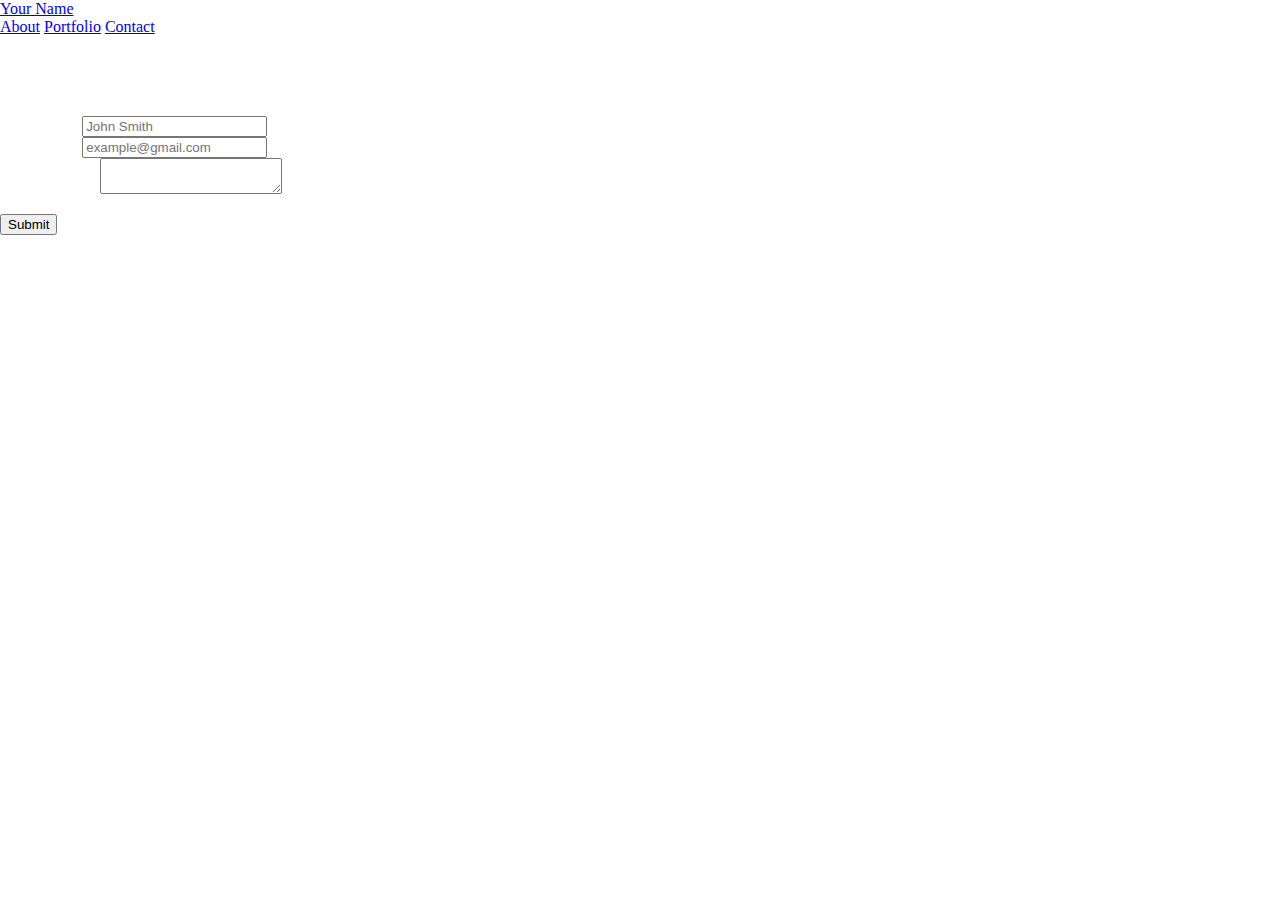
<file: contact.html>
<!doctype html>
<html lang="en-us">

<head>
    <meta charset="UTF-8">
    <title>Contact | Dustin Watkins</title>
    <link rel="stylesheet" type="text/css" href="assets/css/style.css">
</head>

<body>
    <header id="masthead">
        <div class="container">
            <a href="index.html" id="logo">Your Name</a>
            <nav>
                <a href="index.html">About</a>
                <a href="portfolio.html">Portfolio</a>
                <a href="contact.html">Contact</a>
            </nav>
        </div>
    </header>

    <div id="main-container" class="container">
        <section class="main-section">
            <h1>Contact</h1>

            <form id="contact-form">
                <ul>
                    <li>
                        <label for="name">Name</label>
                        <input type="text" name="name" id="name" placeholder="John Smith" required="required">
                    </li>
                    <li>
                        <label for="email">Email</label>
                        <input type="email" name="email" id="email" placeholder="example@gmail.com" required="required">
                    </li>
                    <li>
                        <label for="message">Message</label>
                        <textarea id="message" name="message" required="required"></textarea>
                    </li></ul>
                    <input type="submit">
                    </form>
        </section></div>
        <footer>
                <div class="container">
                    Copyright &copy; 2018
                </div>
            </footer>
        </body>

</html>
</file>
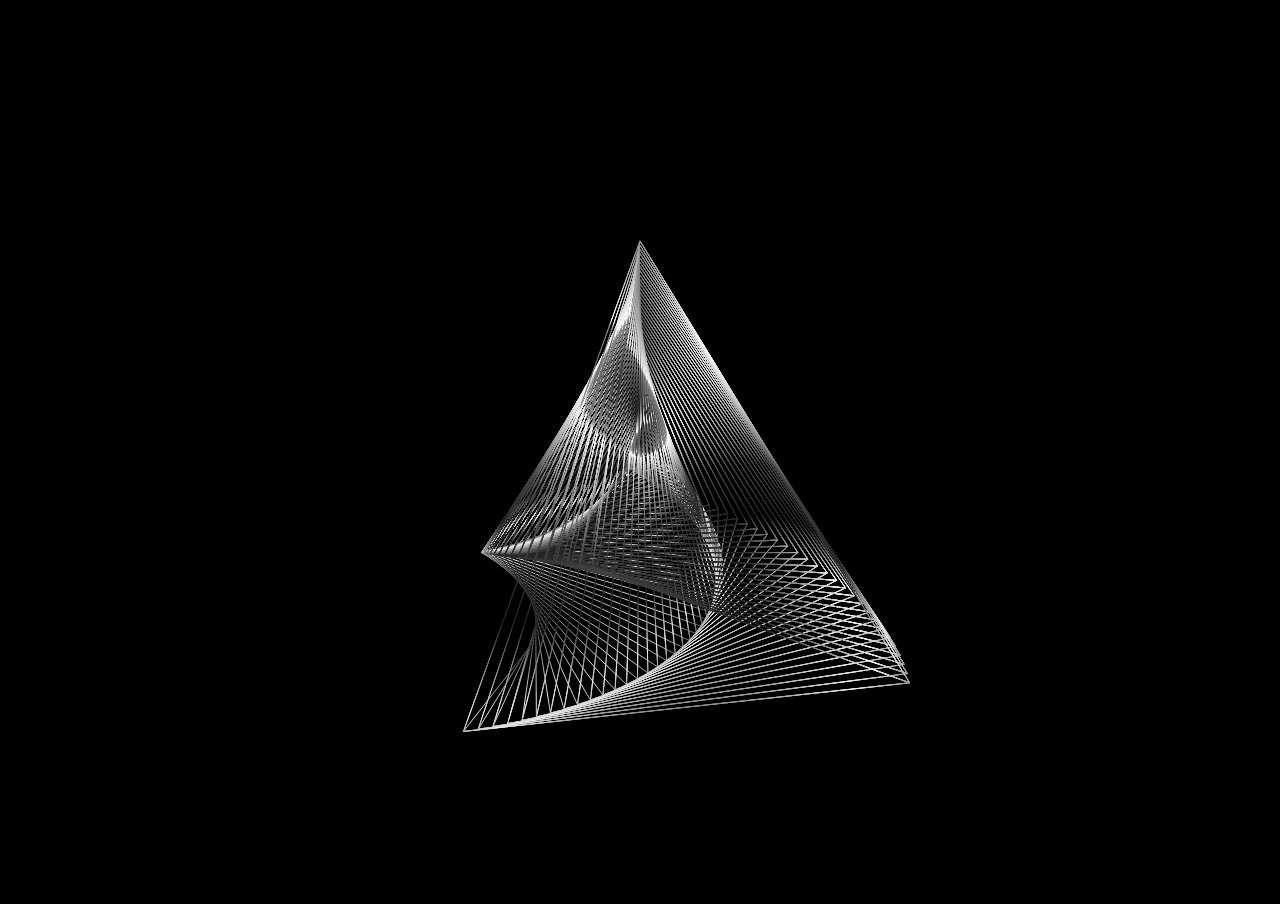
<file: dump.html>
<!doctype html>
<html lang="en">

<head>
    <title>Triangles</title>
    <!-- Required meta tags -->
    <meta charset="utf-8">
    <meta name="viewport" content="width=device-width, initial-scale=1, shrink-to-fit=no">

    <!-- Bootstrap CSS -->
    <link rel="stylesheet" href="https://stackpath.bootstrapcdn.com/bootstrap/4.1.2/css/bootstrap.min.css" integrity="sha384-Smlep5jCw/wG7hdkwQ/Z5nLIefveQRIY9nfy6xoR1uRYBtpZgI6339F5dgvm/e9B"
        crossorigin="anonymous">
    <style>
        body {
            margin: 0;
            overflow: hidden;
            background-color: #000;
            text-align: center;
        }
    </style>
</head>

<body>
    <canvas id="canvas"></canvas>
    <!-- Optional JavaScript -->
    <!-- jQuery first, then Popper.js, then Bootstrap JS -->
    <script src="https://code.jquery.com/jquery-3.3.1.slim.min.js" integrity="sha384-q8i/X+965DzO0rT7abK41JStQIAqVgRVzpbzo5smXKp4YfRvH+8abtTE1Pi6jizo"
        crossorigin="anonymous"></script>
    <script src="https://cdnjs.cloudflare.com/ajax/libs/popper.js/1.14.3/umd/popper.min.js" integrity="sha384-ZMP7rVo3mIykV+2+9J3UJ46jBk0WLaUAdn689aCwoqbBJiSnjAK/l8WvCWPIPm49"
        crossorigin="anonymous"></script>
    <script src="https://stackpath.bootstrapcdn.com/bootstrap/4.1.2/js/bootstrap.min.js" integrity="sha384-o+RDsa0aLu++PJvFqy8fFScvbHFLtbvScb8AjopnFD+iEQ7wo/CG0xlczd+2O/em"
        crossorigin="anonymous"></script>
    <script>
        var canvas = document.getElementById('canvas');
        var ctx = canvas.getContext('2d');

        canvas.width = innerWidth;
        canvas.height = innerHeight;
        var centerX = innerWidth / 2;
        var centerY = innerHeight / 2;

        var maxHeight = innerWidth / 3;
        var triCount = 50;
        var zDepth = 2, rFactor = 1, moving = 1;
        var mouseX = 0, mouseY = 0;

        window.addEventListener('resize', function () {
            canvas.width = innerWidth;
            canvas.height = innerHeight;
            centerX = innerWidth / 2;
            centerY = innerHeight / 2;

            for (var m = 0; m < pyramids.length; m++) {
                pyramids[m].update();
            }
        })

        function Triangle(x) {
            this.factor = x / triCount;
            this.height = maxHeight * this.factor;
            this.base = this.height * (2 / 3);
            this.rotation = 0;
            this.rSpeed = this.factor / this.triCount;
            this.x = centerX;
            this.y = centerY - this.height / 2;
            this.z = zDepth + this.factor;

            this.basePoints = {
                x1: 0,
                y1: 0,
                x2: 0,
                y2: 0,
                x3: 0,
                y3: 0
            };

            this.reflectGrad = ctx.createRadialGradient(this.x, this.y + this.height / this.z, 0, this.x, this.y + this.height / this.z, this.height * (this.z / zDepth));
            this.reflectGrad.addColorStop(0, '#111');
            this.reflectGrad.addColorStop(0.1, '#888');
            this.reflectGrad.addColorStop(0.11, '#fff');
            this.reflectGrad.addColorStop(0.3, '#444');
            this.reflectGrad.addColorStop(0.45, '#222');
            this.reflectGrad.addColorStop(0.6, '#efefef');
            this.reflectGrad.addColorStop(0.7, '#444');
            this.reflectGrad.addColorStop(0.8, '#fff');
        }

        Triangle.prototype.rotate = function () {
            if (this.rotation + this.rSpeed * rFactor > 2) {
                this.rotation = 0;
            } else if (this.rotation + this.rSpeed * rFactor < 0) {
                this.rotation = 2;
            }
            this.rotation += 0.015 * rFactor * this.factor;

            for (var i = 1; i < 4; i++) {
                this.basePoints['x' + i] = this.x + Math.cos(Math.PI * this.rotation + (6 * i / 3)) * this.base;
                this.basePoints['y' + i] = this.y + this.height + Math.sin(Math.PI * this.rotation + (6 * i / 3)) * this.base / this.z;
            }

            this.x = centerX;
            this.y = centerY - this.height / 2 - (zDepth * mouseY / innerHeight);
            this.z = zDepth + this.factor;
        };

        Triangle.prototype.draw = function () {
            ctx.strokeStyle = this.reflectGrad;
            ctx.beginPath();
            for (var j = 1; j < 4; j++) {
                ctx.moveTo(this.x, this.y);
                ctx.lineTo(this.basePoints['x' + j], this.basePoints['y' + j]);
                ctx.stroke();
                if (j < 3) {
                    ctx.moveTo(this.basePoints['x' + j], this.basePoints['y' + j]);
                    ctx.lineTo(this.basePoints['x' + (j + 1)], this.basePoints['y' + (j + 1)]);
                    ctx.stroke();
                } else {
                    ctx.moveTo(this.basePoints['x' + j], this.basePoints['y' + j]);
                    ctx.lineTo(this.basePoints.x1, this.basePoints.y1);
                    ctx.stroke();
                }
            }
        };

        Triangle.prototype.update = function () {
            this.x = centerX;
            this.y = centerY - this.height / 2 - (zDepth * mouseY / innerHeight);
            this.z = zDepth + this.factor;

            this.reflectGrad = ctx.createRadialGradient(this.x, this.y + this.height / this.z, 0, this.x, this.y + this.height / this.z, this.height * (this.z / zDepth));
            this.reflectGrad.addColorStop(0, '#111');
            this.reflectGrad.addColorStop(0.1, '#888');
            this.reflectGrad.addColorStop(0.11, '#fff');
            this.reflectGrad.addColorStop(0.3, '#444');
            this.reflectGrad.addColorStop(0.45, '#222');
            this.reflectGrad.addColorStop(0.6, '#efefef');
            this.reflectGrad.addColorStop(0.7, '#444');
            this.reflectGrad.addColorStop(0.8, '#fff');
        };

        var pyramids = [];

        for (var k = 0; k < triCount; k++) {
            pyramids.push(new Triangle(k));
        }

        document.addEventListener('mousemove', function (e) {
            mouseX = e.clientX;
            mouseY = e.clientY;
            rFactor = Math.round(mouseX - innerWidth / 2) / Math.round(innerWidth / 2);
            zDepth = 0.5 + (20 * mouseY / innerHeight);
        })

        document.addEventListener('click', function (e) {
            moving ? moving = 0 : moving = 1;
        })

        function animate() {
            ctx.clearRect(0, 0, innerWidth, innerHeight);

            for (var l = 0; l < pyramids.length; l++) {
                if (moving) { pyramids[l].rotate(); }
                pyramids[l].draw();
            }

            window.requestAnimationFrame(animate);
        }

        animate();
    </script>
</body>

</html>
</file>
<file: assets/css/style.css>
body {
  margin: 0;
  padding: 0;
  color: white;
}

.background {
  width: 100%;
  height: 1000px;
  background: url(../../assets/images/adventure-alpine-alps-416779.jpg);
  background-size: cover;
}

.navbar {
  position: fixed;
  top: 90px;
  height: 100px;
  width: 100%;
  color: #272c36;
  font-size: 40pt;
  /* background: lightblue; */
  display: flex;
  justify-content: space-around;
  line-height: 100px;
  font-family: 'Fredoka One', cursive;
  z-index: 1;
}

.scroll-navbar {
  position: absolute;
  top: 416px;
}

.left-links, .right-links {
  width: 50%;
  display: flex;
  justify-content: space-around;
}

.navbar a {
  color: inherit;
  text-decoration: none;
}

.profile-pic {
  max-width: 100%;
  max-height: 100px;
}

.mountain {
  width: 1200px;
  height: 600px;
  background: url(../../assets/images/Triangle.png);
  background-position: center;
  position: absolute;
  left: 50%;
  transform: translate(-50%, -50%);
  top: 702px;
}

.mountain ul {
  position: absolute;
  top: 50%;
  left: 50%;
  transform: translate(-50%, -50%);
  margin: 0;
  padding: 0;
  width: 900px;
  height: 600px;
  overflow: visible;
}

.mountain ul li {
  list-style: none;
  position: absolute;
  width: 200px;
  height: 200px;
  /* background: #000; */
  margin: -100px;
  transform: rotate(45deg);
  transition: .5s;
  overflow: hidden;
}

.mountain ul li.item1 {
  bottom: 25%;
  left: 16.66666666666666666666666666666666666666666666666666%;
}

.mountain ul li.item2 {
  top: 50%;
  left: 33.3333333333333333333333333333333333333333333333333333%;
}

.mountain ul li.item3 {
  bottom: 25%;
  left: 50%;
}

.mountain ul li.item4 {
  top: 50%;
  left: 66.66666666666666666666666666666666666666666666666666666666%;
}

.mountain ul li.item5 {
  bottom: 25%;
  left: 83.333333333333333333333333333333333333333333333333333333333%;
}

.mountain ul li.item6 {
  top: 25%;
  left: 50%;
}

.mountain ul li .bg {
  width: 100%;
  height: 100%;
  background-position: center;
  transform: rotate(-45deg) scale(1.42);
}

.mountain ul li.item1 .bg {
  background: url(../../assets/images/Project-Screenshots/NPTG.jpg);
  background-size: cover;
}

.mountain ul li.item2 .bg {
  background: url(../../assets/images/Project-Screenshots/star-fox-backgrounds-20.jpg);
  background-size: cover;
}

.mountain ul li.item3 .bg {
  background: url(../../assets/images/Project-Screenshots/beer.jpg);
  background-size: cover;
}

.mountain ul li.item4 .bg {
  background: url(../../assets/images/Project-Screenshots/Hangman.jpeg);
  background-size: cover;
}

.mountain ul li.item5 .bg {
  background: url(../../assets/images/Project-Screenshots/GarageSailor.PNG);
  background-size: cover;
}

.mountain ul li.item6 .bg {
  background: url(../../assets/images/Project-Screenshots/spooky-train-line.jpg);
  background-size: cover;
}

.gray-section {
  width: 100%;
  height: 1000px;
  background: #272c36;
  margin-top: -5px;
  padding-top: 80px;
  position: relative;
}

#contact {
  height: 250px;
  width: 100%;
  position: absolute;
  display: flex;
  justify-content: center;
}

#contact-form {
  margin: 0 auto;
}

.contact-text {
  margin: auto:
}

/* Contact Me Button */

#contact-me-button {
  font: bold 1.25rem/1 poppins;
  position: absolute;
  background: #e3e4e9;
  height: 80px;
  width: 200px;
  text-align: center;
  transform: translateY(-50%);
  left: 0;
  right: 0;
  margin: 0 auto;
  bottom: 0;
  border-radius: 4px;
}

/* Submit Button */

.button {
  background: #e3e4e9;
  height: 80px;
  width: 200px;
  text-align: center;
  position: absolute;
  top: 50%;
  transform: translateY(-50%);
  left: 0;
  right: 0;
  margin: 0 auto;
  cursor: pointer;
  border-radius: 4px;
}

.text {
  font: bold 1.25rem/1 poppins;
  color: #272c36;
  position: absolute;
  top: 50%;
  transform: translateY(-52%);
  left: 0;
  right: 0;
}

.progress-bar {
  position: absolute;
  height: 10px;
  width: 0;
  right: 0;
  top: 50%;
  left: 50%;
  border-radius: 200px;
  transform: translateY(-50%) translateX(-50%);
  background: lighten(#e3e4e9, 15%);
}

svg {
  width: 30px;
  position: absolute;
  top: 50%;
  transform: translateY(-50%) translateX(-50%);
  left: 50%;
  right: 0;
}

.check {
  fill: none;
  stroke: #FFFFFF;
  stroke-width: 3;
  stroke-linecap: round;
  stroke-linejoin: round;
}

.footer {
  position: absolute;
  bottom: 50px;
  height: 100px;
  width: 100%;
  color: #272c36;
  font-size: 40pt;
  /* background: lightblue; */
  display: flex;
  justify-content: space-around;
  line-height: 100px;
  font-family: 'Fredoka One', cursive;
  z-index: 1;
}

#about {
  justify-content: space-around;
  margin: 0 100px 0 100px;
  display: flex;
}

#about img {}

#about p {
  font-size: 16pt;
  width: 60%;
  float: right;
  line-height: 2;
  margin: auto;
}

.big-item {
  text-align: center;
  padding-top: 800px;
  color: white;
  width: 1200px;
  height: 600px;
  background: url(../../assets/images/black-triangle.png);
  background-position: center;
  position: relative;
  top: 50%;
  left: 50%;
  transform: translate(-50%, -50%);
  z-index: 2;
}

.big-item h3 {
  font-size: 80px;
}

.big-item a {
color: yellow;
}
</file>
